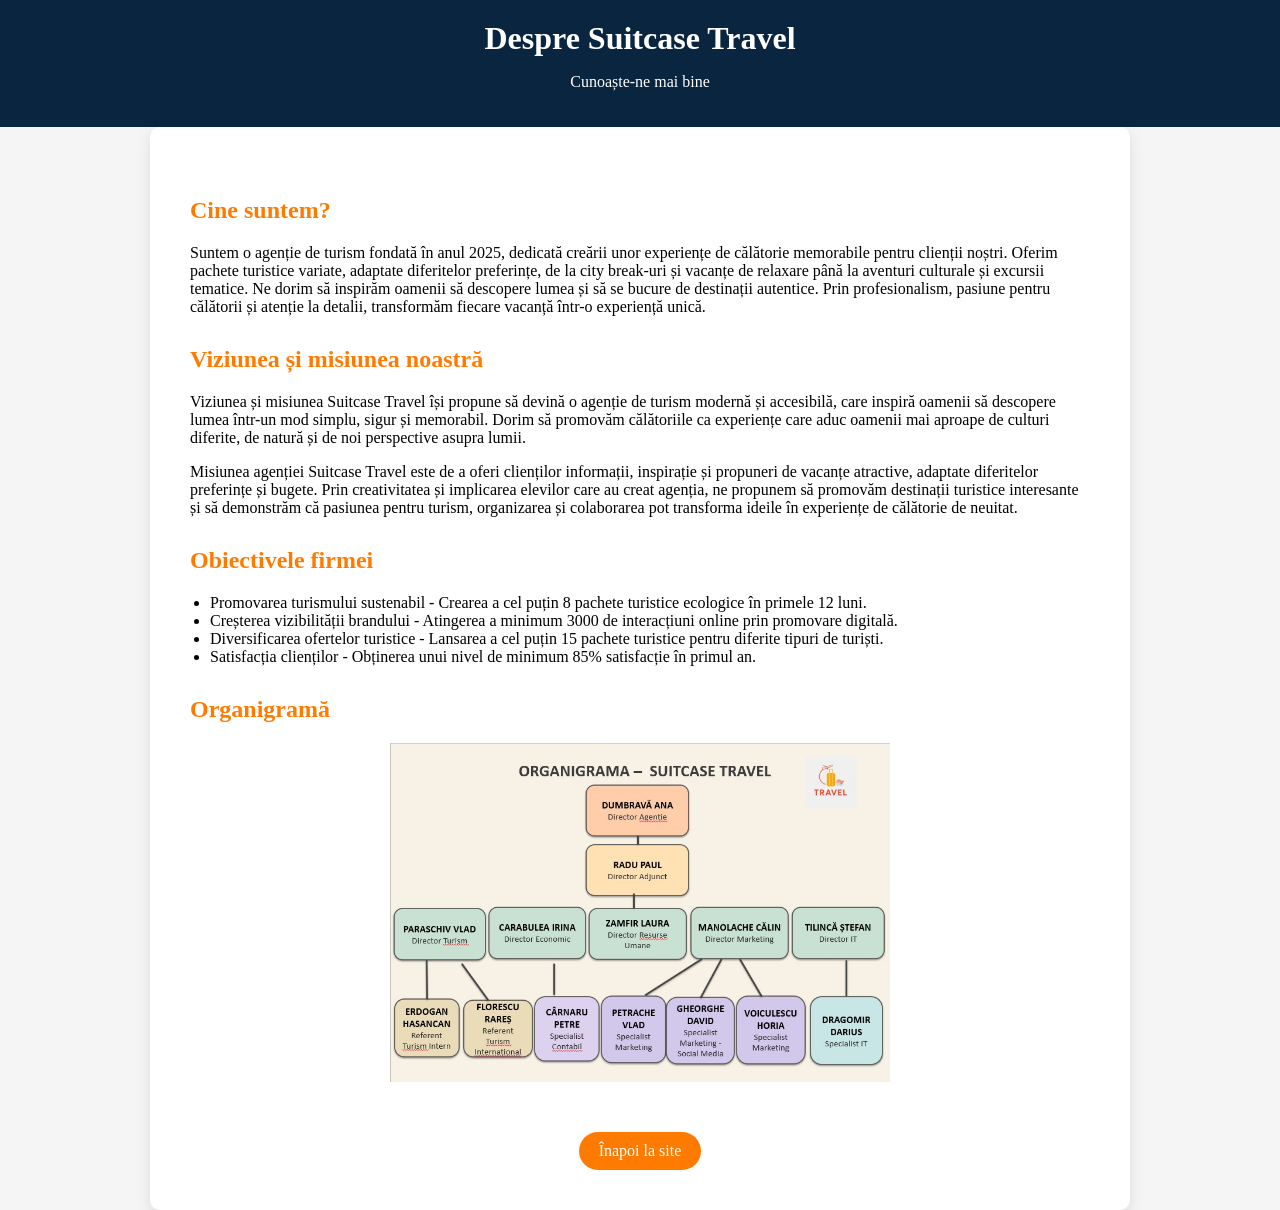
<file: despre.html>
<!DOCTYPE html>
<html lang="ro">
<head>
<meta charset="UTF-8">
<title>Despre noi - Suitcase Travel</title>
<meta name="viewport" content="width=device-width, initial-scale=1.0">

<style>
body {
font-family:'Segoe UI';
margin:0;
background:#f5f5f5;
}

header {
background:#0a2540;
color:white;
padding:20px;
text-align:center;
}

h1 {margin:0;}

.container {
padding:40px;
max-width:900px;
margin:auto;
background:white;
border-radius:10px;
box-shadow:0 5px 15px rgba(0,0,0,0.1);
}

h2 {
color:#ff7b00;
margin-top:30px;
}

img {
width:100%;
max-width:500px;
display:block;
margin:20px auto;
}

ul {
padding-left:20px;
}

.btn {
display:inline-block;
margin-top:30px;
padding:10px 20px;
background:#ff7b00;
color:white;
text-decoration:none;
border-radius:20px;
}

.center {
text-align:center;
}
</style>
</head>

<body>

<header>
<h1>Despre Suitcase Travel</h1>
<p>Cunoaște-ne mai bine</p>
</header>

<div class="container">

<h2>Cine suntem?</h2>
<p>
Suntem o agenție de turism fondată în anul 2025, dedicată creării unor experiențe de călătorie memorabile pentru clienții noștri. Oferim pachete turistice variate, adaptate diferitelor preferințe, de la city break-uri și vacanțe de relaxare până la aventuri culturale și excursii tematice. Ne dorim să inspirăm oamenii să descopere lumea și să se bucure de destinații autentice. Prin profesionalism, pasiune pentru călătorii și atenție la detalii, transformăm fiecare vacanță într-o experiență unică.
</p>

<h2>Viziunea și misiunea noastră</h2>
<p>
Viziunea și misiunea Suitcase Travel își propune să devină o agenție de turism modernă și accesibilă, care inspiră oamenii să descopere lumea într-un mod simplu, sigur și memorabil. Dorim să promovăm călătoriile ca experiențe care aduc oamenii mai aproape de culturi diferite, de natură și de noi perspective asupra lumii.
</p>

<p>
Misiunea agenției Suitcase Travel este de a oferi clienților informații, inspirație și propuneri de vacanțe atractive, adaptate diferitelor preferințe și bugete. Prin creativitatea și implicarea elevilor care au creat agenția, ne propunem să promovăm destinații turistice interesante și să demonstrăm că pasiunea pentru turism, organizarea și colaborarea pot transforma ideile în experiențe de călătorie de neuitat.
</p>

<h2>Obiectivele firmei</h2>
<ul>
<li>Promovarea turismului sustenabil - Crearea a cel puțin 8 pachete turistice ecologice în primele 12 luni.</li>
<li>Creșterea vizibilității brandului - Atingerea a minimum 3000 de interacțiuni online prin promovare digitală.</li>
<li>Diversificarea ofertelor turistice - Lansarea a cel puțin 15 pachete turistice pentru diferite tipuri de turiști.</li>
<li>Satisfacția clienților -  Obținerea unui nivel de minimum 85% satisfacție în primul an.</li>
</ul>

<h2>Organigramă</h2>
<img src="organigrama.png">

<div class="center">
<a href="index.html" class="btn">Înapoi la site</a>
</div>

</div>

</body>
</html>
</file>
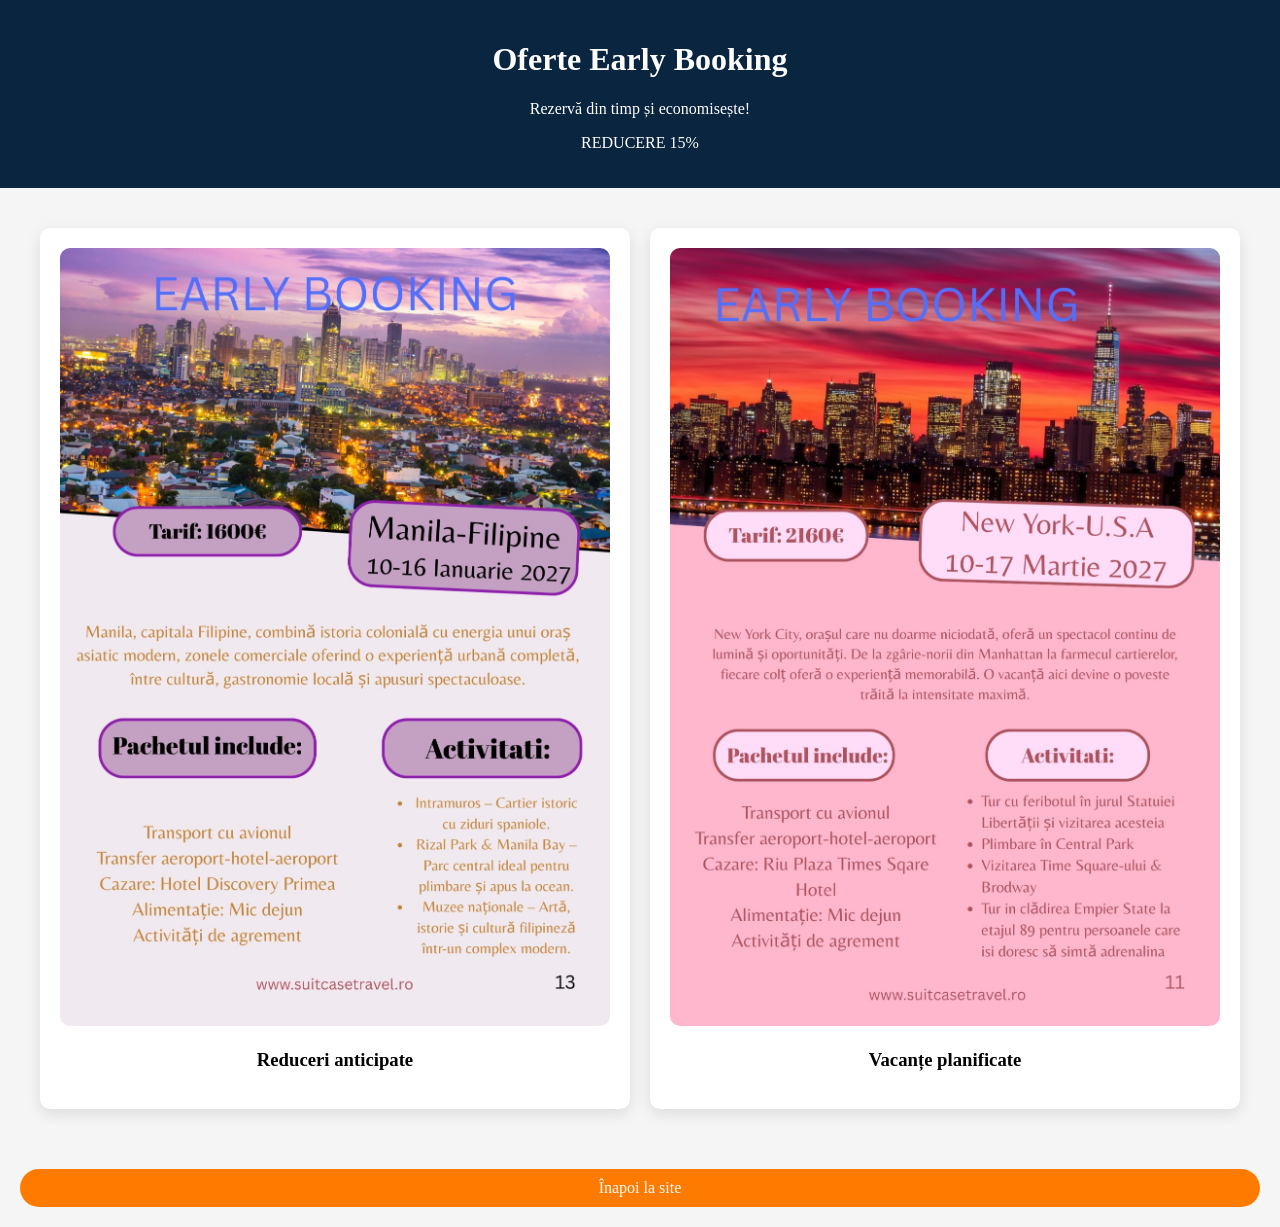
<file: earlybooking.html>
<!DOCTYPE html>
<html lang="ro">
<head>
<meta charset="UTF-8">
<title>Early Booking - Suitcase Travel</title>
<meta name="viewport" content="width=device-width, initial-scale=1.0">

<style>
body {font-family:'Segoe UI';margin:0;background:#f5f5f5;}

header {
background:#0a2540;
color:white;
text-align:center;
padding:20px;
}

.container {
padding:40px;
display:grid;
grid-template-columns:repeat(auto-fit,minmax(250px,1fr));
gap:20px;
}

.card {
background:white;
border-radius:10px;
box-shadow:0 5px 15px rgba(0,0,0,0.1);
text-align:center;
padding:20px;
}

.card img {
width:100%;
height:auto;
border-radius:10px;
}

.btn {
display:block;
text-align:center;
margin:20px;
padding:10px;
background:#ff7b00;
color:white;
text-decoration:none;
border-radius:20px;
}
</style>
</head>

<body>

<header>
<h1>Oferte Early Booking</h1>
<p>Rezervă din timp și economisește!</p>
  <p>REDUCERE 15%</p>
</header>

<div class="container">

<div class="card">
<img src="eb.png">
<h3>Reduceri anticipate</h3>
</div>

<div class="card">
<img src="eb1.png">
<h3>Vacanțe planificate</h3>
</div>

</div>

<a href="index.html" class="btn">Înapoi la site</a>

</body>
</html>
</file>
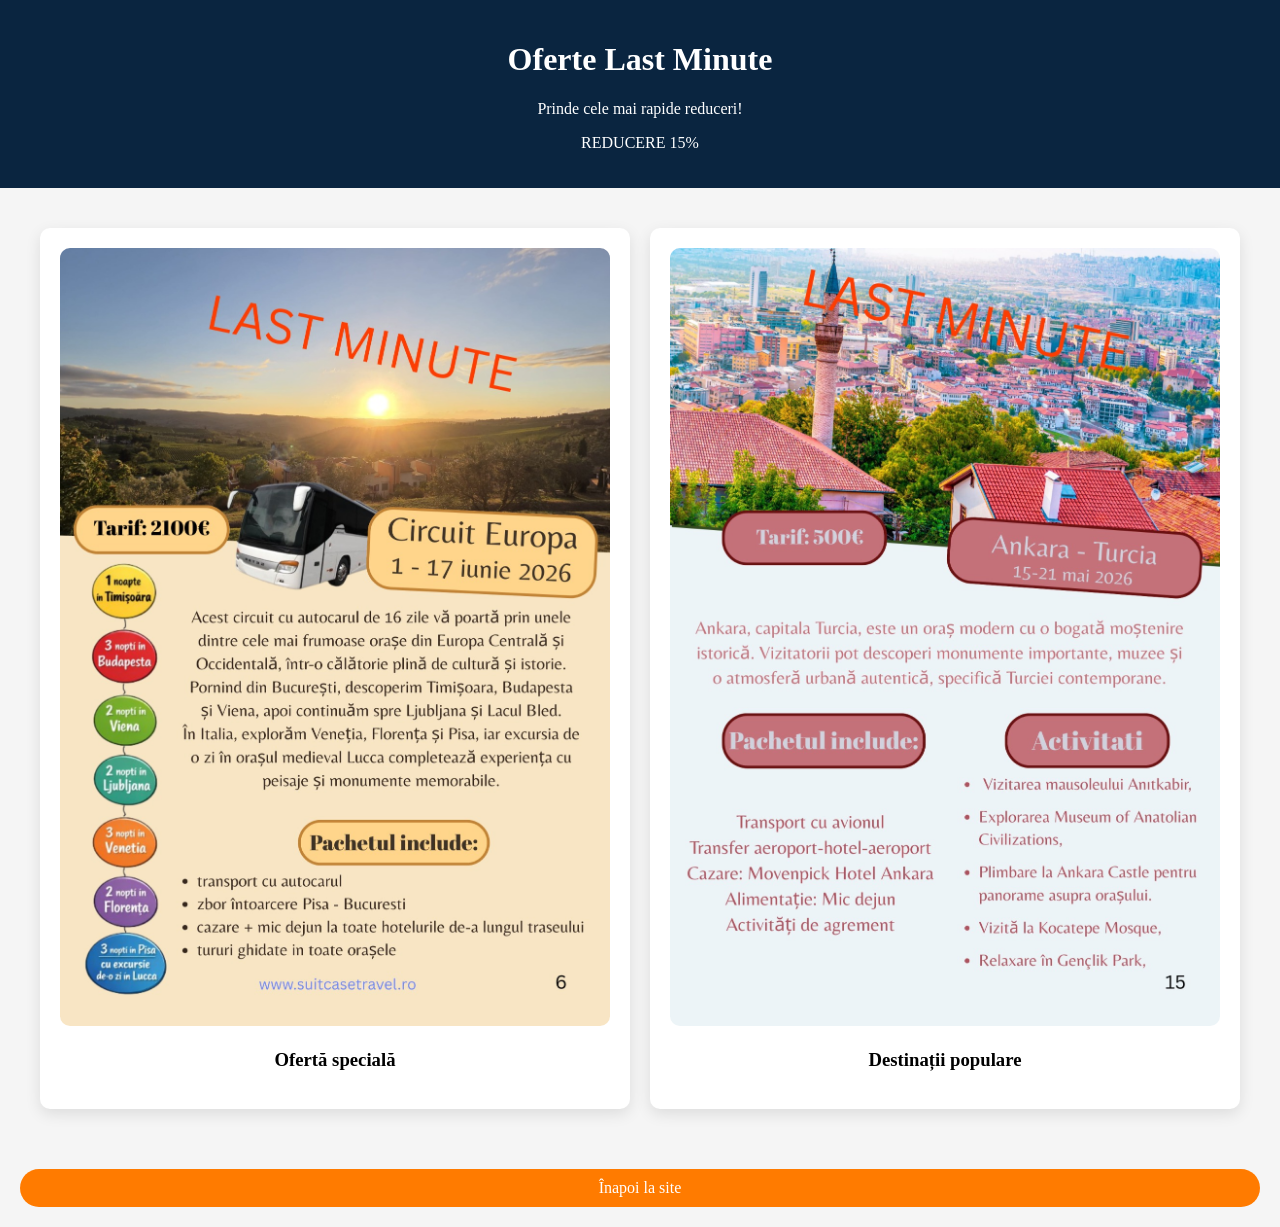
<file: lastminute.html>
<!DOCTYPE html>
<html lang="ro">
<head>
<meta charset="UTF-8">
<title>Last Minute - Suitcase Travel</title>
<meta name="viewport" content="width=device-width, initial-scale=1.0">

<style>
body {font-family:'Segoe UI';margin:0;background:#f5f5f5;}

header {
background:#0a2540;
color:white;
text-align:center;
padding:20px;
}

.container {
padding:40px;
display:grid;
grid-template-columns:repeat(auto-fit,minmax(250px,1fr));
gap:20px;
}

.card {
background:white;
border-radius:10px;
box-shadow:0 5px 15px rgba(0,0,0,0.1);
text-align:center;
padding:20px;
}

.card img {
width:100%;
height:auto;
border-radius:10px;
}

.btn {
display:block;
text-align:center;
margin:20px;
padding:10px;
background:#ff7b00;
color:white;
text-decoration:none;
border-radius:20px;
}
</style>
</head>

<body>

<header>
<h1>Oferte Last Minute</h1>
<p>Prinde cele mai rapide reduceri!</p>
  <p>REDUCERE 15%</p>
</header>

<div class="container">

<div class="card">
<img src="lm.png">
<h3>Ofertă specială</h3>
</div>

<div class="card">
<img src="lm1.png">
<h3>Destinații populare</h3>
</div>

</div>

<a href="index.html" class="btn">Înapoi la site</a>

</body>
</html>
</file>
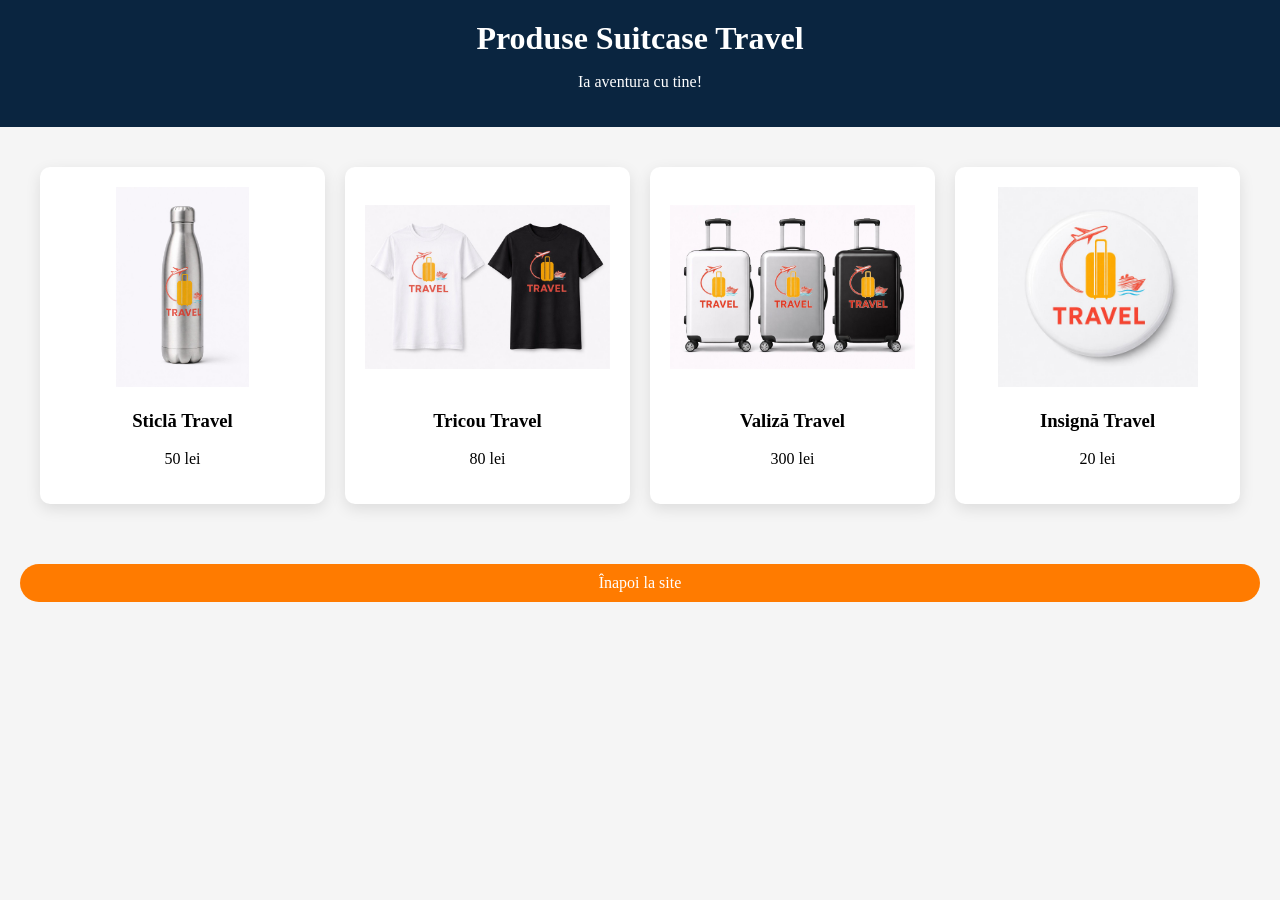
<file: merch.html>
<!DOCTYPE html>
<html lang="ro">
<head>
<meta charset="UTF-8">
<title>Merch - Suitcase Travel</title>
<meta name="viewport" content="width=device-width, initial-scale=1.0">

<style>
body {font-family:'Segoe UI';margin:0;background:#f5f5f5;}

header {
background:#0a2540;
color:white;
padding:20px;
text-align:center;
}

h1 {margin:0;}

.container {
padding:40px;
display:grid;
grid-template-columns:repeat(auto-fit,minmax(250px,1fr));
gap:20px;
}

.card {
background:white;
border-radius:10px;
box-shadow:0 5px 15px rgba(0,0,0,0.1);
text-align:center;
padding:20px;
}

.card img {
width:100%;
height:200px;
object-fit:contain;
}

.btn {
display:inline-block;
margin-top:10px;
padding:10px 20px;
background:#ff7b00;
color:white;
text-decoration:none;
border-radius:20px;
}

.back {
display:block;
text-align:center;
margin:20px;
}
</style>
</head>

<body>

<header>
<h1>Produse Suitcase Travel</h1>
<p>Ia aventura cu tine!</p>
</header>

<div class="container">

<div class="card">
<img src="sticla.png">
<h3>Sticlă Travel</h3>
<p>50 lei</p>
</div>

<div class="card">
<img src="tricou.png">
<h3>Tricou Travel</h3>
<p>80 lei</p>
</div>

<div class="card">
<img src="valiza.png">
<h3>Valiză Travel</h3>
<p>300 lei</p>
</div>

<div class="card">
<img src="insigna.png">
<h3>Insignă Travel</h3>
<p>20 lei</p>
</div>

</div>

<a href="index.html" class="btn back">Înapoi la site</a>

</body>
</html>
</file>
